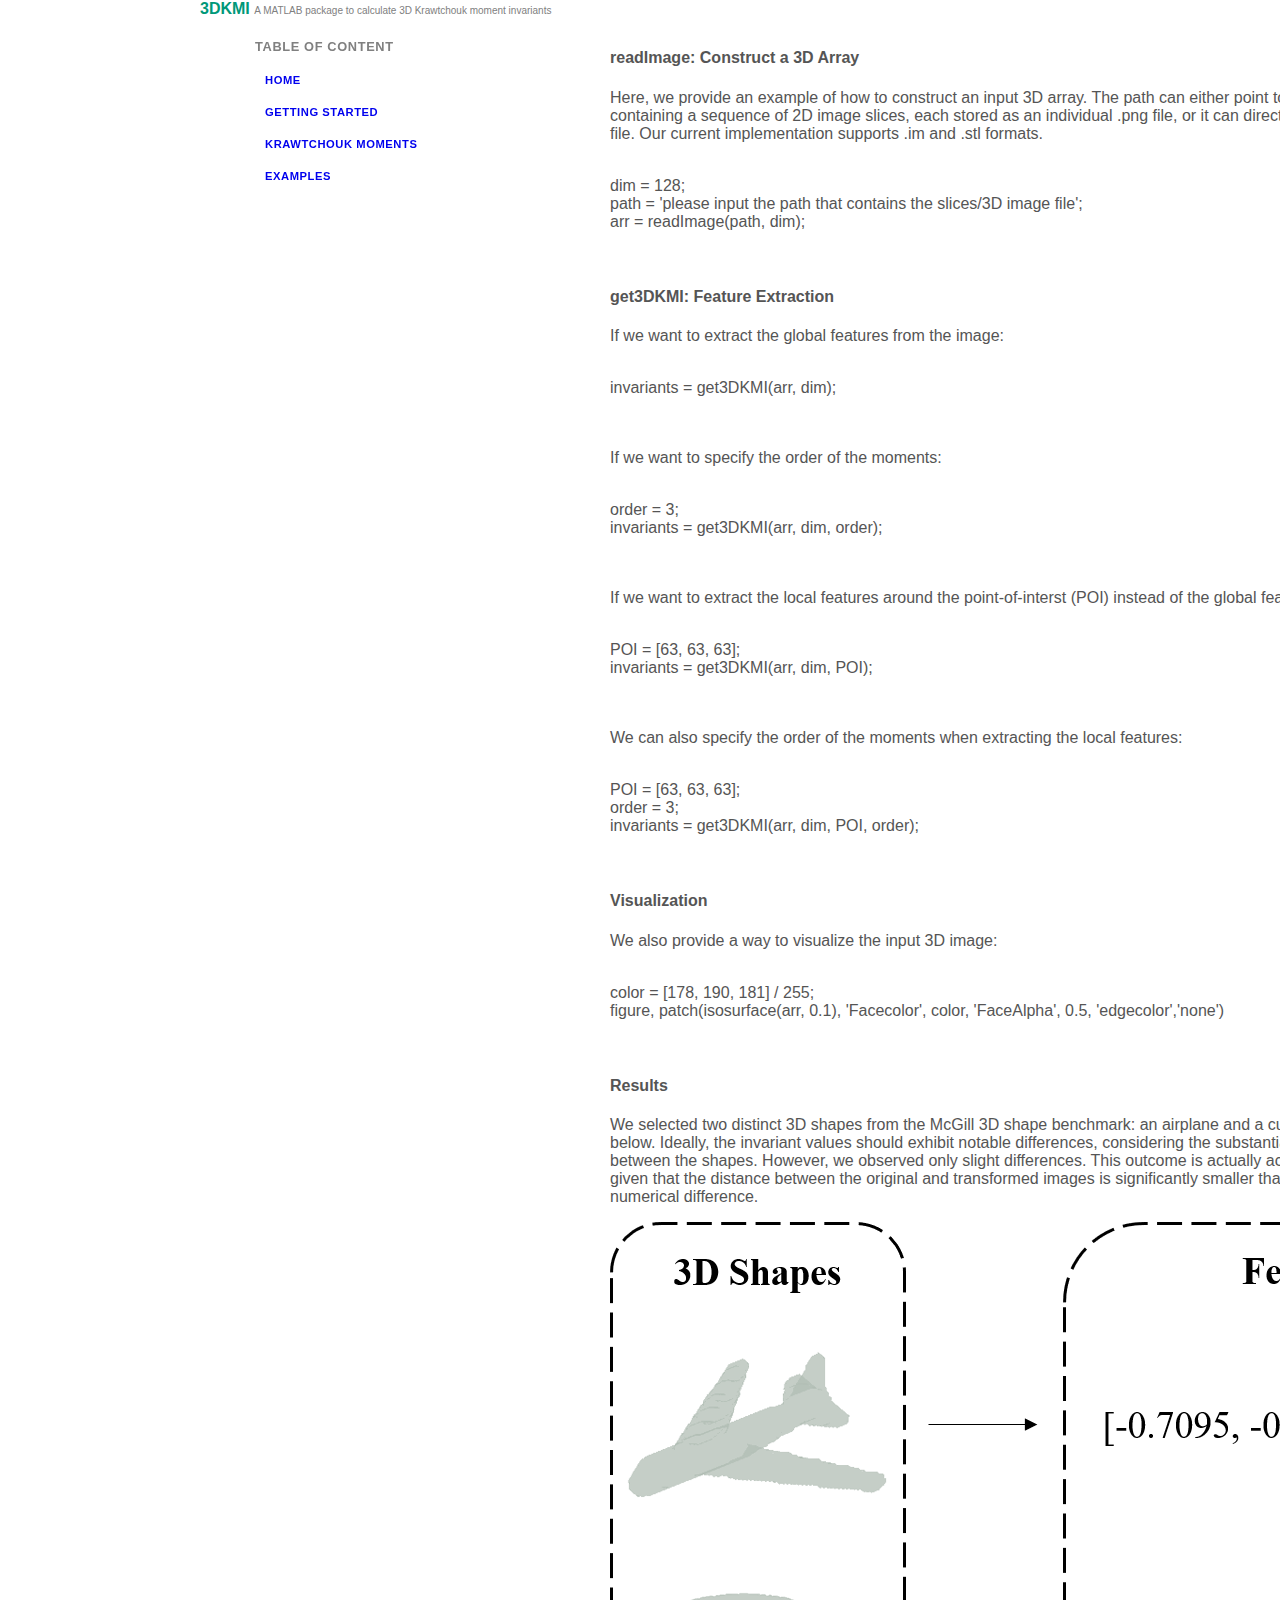
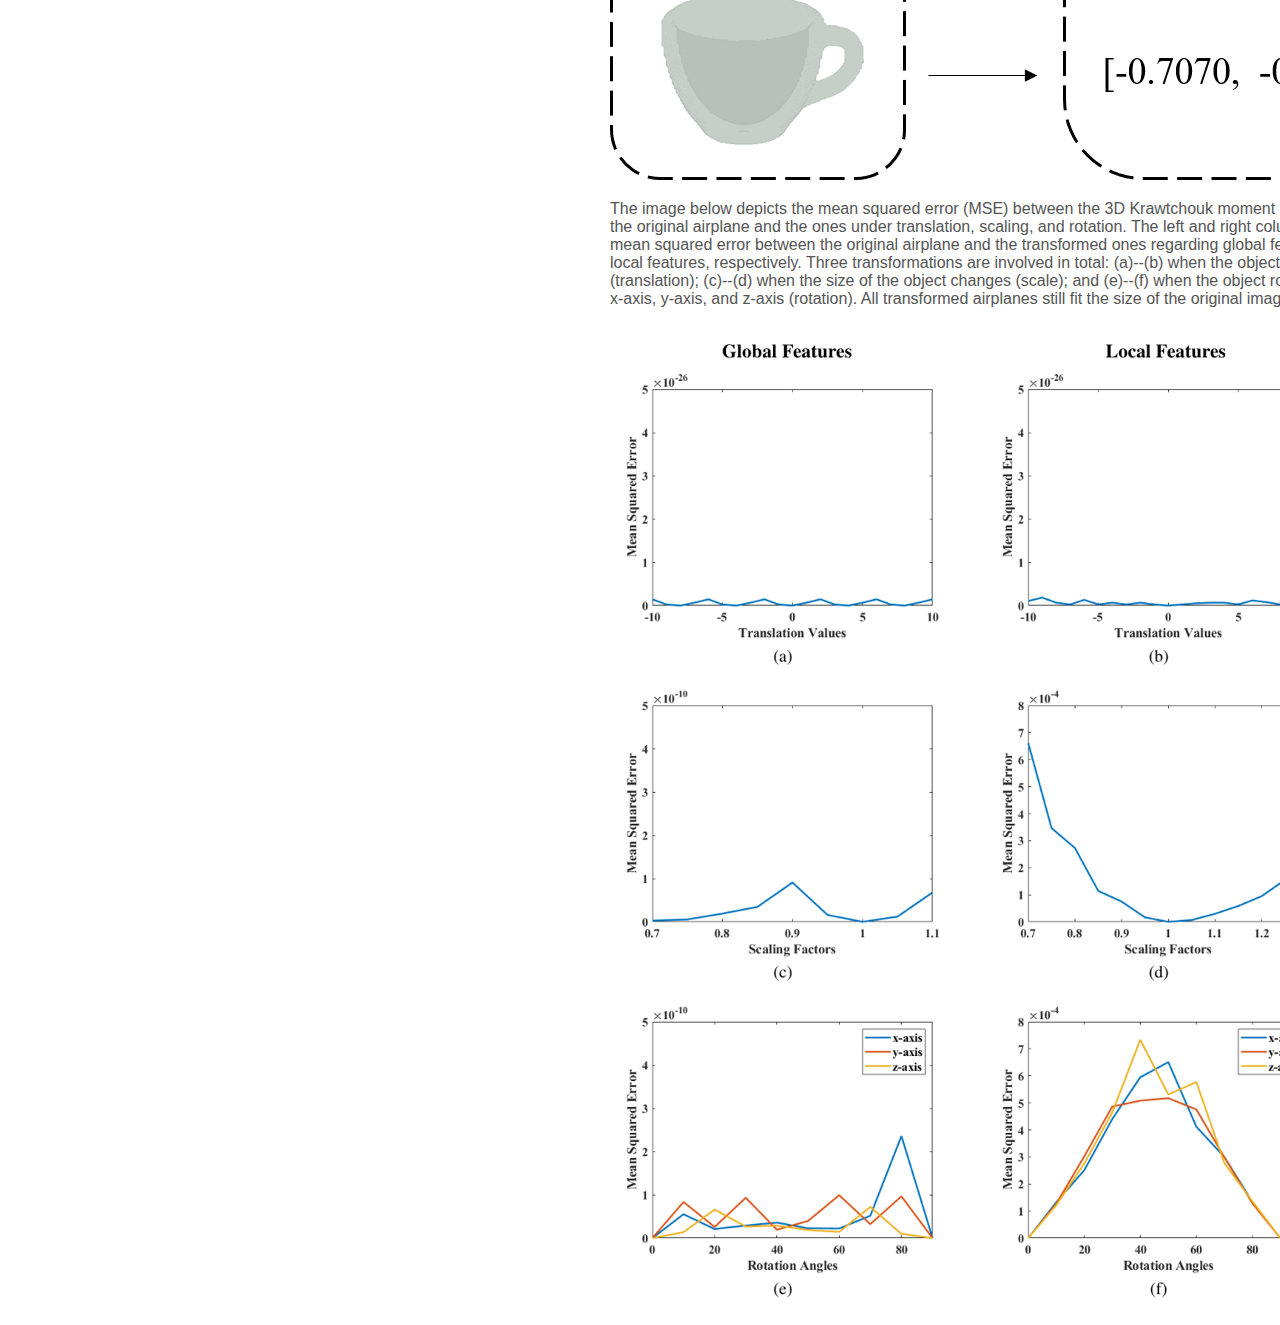
<file: examples.html>
<!DOCTYPE html>
<html lang="en">
<head>
    <meta charset="UTF-8">
    <title>krawtchouk</title>
    <link rel="stylesheet" type="text/css" href="style.css">
</head>
<body>
    
    <div id="head">
        <span style="color: #009879;"><b>3DKMI</b></span>
        <span style="color: grey; font-size: 10px;">A MATLAB package to calculate 3D Krawtchouk moment invariants</span>
    </div>
    
    <div id="navcon">
        <div id="navigation">
            <nav>
                <ul class="navigation-list">
                    <li class="navigation-list-item" style="margin-bottom: 10px;">Table of Content</li></br>
                    <li class="navigation-list-item-list" style="margin-bottom: 10px;"><a href="./index.html">Home</a></li></br>
                    <li class="navigation-list-item-list" style="margin-bottom: 10px;"><a href="./started.html">Getting Started</a></li></br>
                    <li class="navigation-list-item-list" style="margin-bottom: 10px;"><a href="./krawtchouk.html">Krawtchouk Moments</a></li></br>
                    <li class="navigation-list-item-list" style="margin-bottom: 10px;"><a href="./examples.html">Examples</a></li></br>
                </ul>
            </nav>
        </div>

        <div id="content">
            <h4>readImage: Construct a 3D Array</h4>
            <p>Here, we provide an example of how to construct an input 3D array. 
                The path can either point to a folder containing a sequence of 2D image slices, 
                each stored as an individual .png file, or it can direct to a 3D image file. 
                Our current implementation supports .im and .stl formats.</p>
            <pre>
                <code>
dim = 128;
path = 'please input the path that contains the slices/3D image file';
arr = readImage(path, dim);
                </code>
            </pre>
            
            <h4>get3DKMI: Feature Extraction</h4>
            <p>If we want to extract the global features from the image:</p>
            <pre>
                <code>
invariants = get3DKMI(arr, dim);
                </code>
            </pre>
            <p>If we want to specify the order of the moments:</p>
            <pre>
                <code>
order = 3;
invariants = get3DKMI(arr, dim, order);
                </code>
            </pre>
            <p>If we want to extract the local features around the point-of-interst (POI) instead of the global features:</p>
            <pre>
                <code>
POI = [63, 63, 63];
invariants = get3DKMI(arr, dim, POI);
                </code>
            </pre>
            <p>We can also specify the order of the moments when extracting the local features:</p>
            <pre>
                <code>
POI = [63, 63, 63];
order = 3;
invariants = get3DKMI(arr, dim, POI, order);
                </code>
            </pre>


            <h4>Visualization</h4>
            <p>We also provide a way to visualize the input 3D image:</p>
            <pre>
                <code>
color = [178, 190, 181] / 255;
figure, patch(isosurface(arr, 0.1), 'Facecolor', color, 'FaceAlpha', 0.5, 'edgecolor','none')
                </code>
            </pre>

            <h4>Results</h4>
            <p>We selected two distinct 3D shapes from the McGill 3D shape benchmark: an airplane and a cup as shown below. 
                Ideally, the invariant values should exhibit notable differences, considering the substantial dissimilarity between the shapes. 
                However, we observed only slight differences. 
                This outcome is actually acceptable, given that the distance between the original and transformed images is significantly smaller than this numerical difference.
            </p>
            <img src="modulation.png" alt="airplane and cup">
            <p>The image below depicts the mean squared error (MSE) between the 3D Krawtchouk moment invariants of the original airplane and the ones under translation, scaling, and rotation.
                The left and right columns show the mean squared error between the original airplane and the transformed ones regarding global features and local features, respectively. 
                Three transformations are involved in total: 
                (a)--(b) when the object is shifted (translation); 
                (c)--(d) when the size of the object changes (scale); 
                and (e)--(f) when the object rotates about the x-axis, y-axis, and z-axis (rotation). 
                All transformed airplanes still fit the size of the original image.
            </p>
            <img src="invariance.png" alt="invariance performance">
        </div>

    </div>
</body>

</html>
</file>
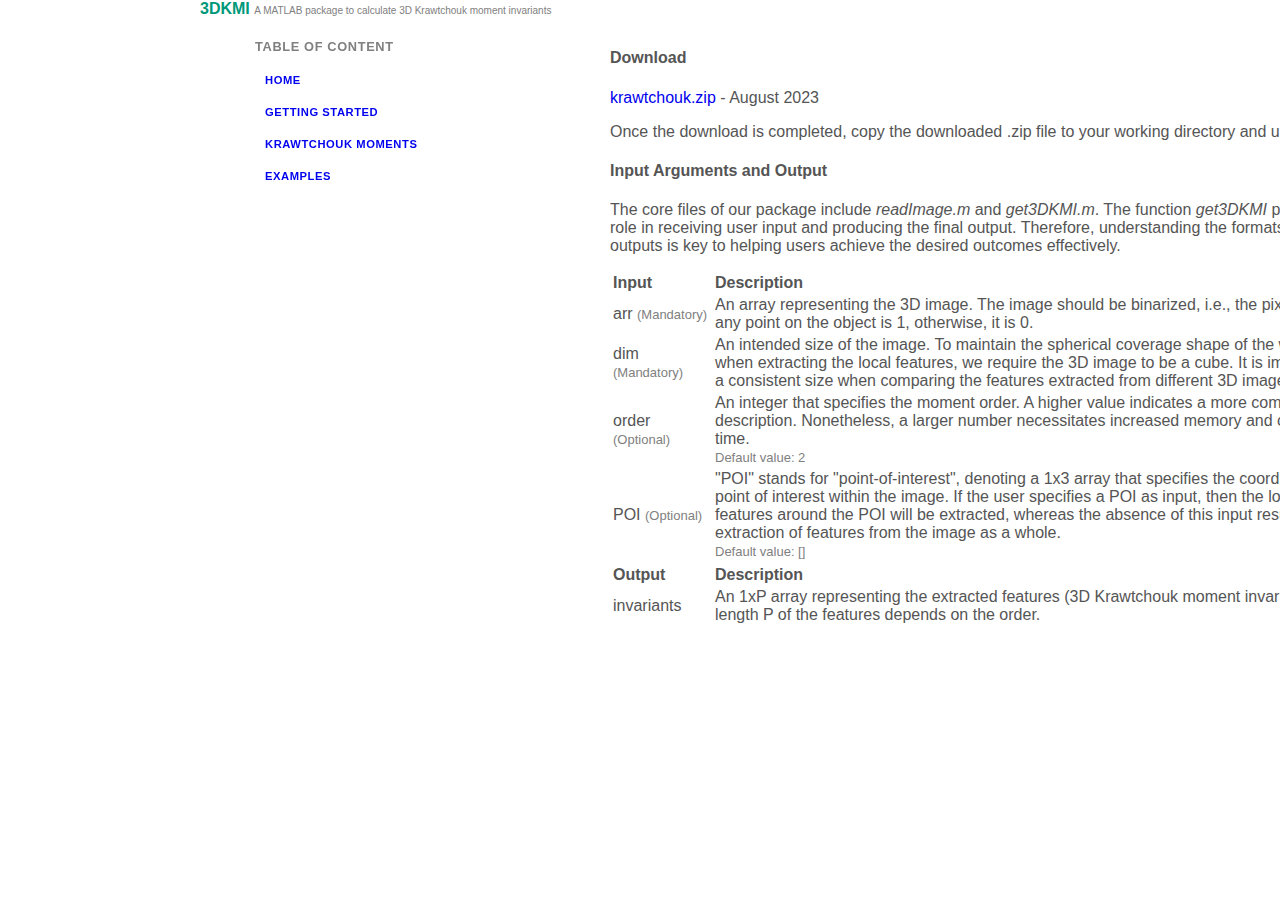
<file: started.html>
<!DOCTYPE html>
<html lang="en">
<head>
    <meta charset="UTF-8">
    <title>krawtchouk</title>
    <link rel="stylesheet" type="text/css" href="style.css">
</head>
<body>
    
    <div id="head">
        <span style="color: #009879;"><b>3DKMI</b></span>
        <span style="color: grey; font-size: 10px;">A MATLAB package to calculate 3D Krawtchouk moment invariants</span>
    </div>

    <div id="navcon">
        <div id="navigation">
            <nav>
                <ul class="navigation-list">
                    <li class="navigation-list-item" style="margin-bottom: 10px;">Table of Content</li></br>
                    <li class="navigation-list-item-list" style="margin-bottom: 10px;"><a href="./index.html">Home</a></li></br>
                    <li class="navigation-list-item-list" style="margin-bottom: 10px;"><a href="./started.html">Getting Started</a></li></br>
                    <li class="navigation-list-item-list" style="margin-bottom: 10px;"><a href="./krawtchouk.html">Krawtchouk Moments</a></li></br>
                    <li class="navigation-list-item-list" style="margin-bottom: 10px;"><a href="./examples.html">Examples</a></li></br>
                </ul>
            </nav>
        </div>

        <div id="content">
            <h4>Download</h4>
            <p><a href="https://github.com/krawtchouk/Krawtchouk-Moment-Invariants/archive/refs/heads/main.zip">krawtchouk.zip</a> - August 2023</p>
            <p>Once the download is completed, copy the downloaded .zip file to your working directory and unzip it.</p>
            <h4>Input Arguments and Output</h4>
            <p>The core files of our package include <span style="font-style: italic;">readImage.m</span> and <span style="font-style: italic;">get3DKMI.m</span>. 
                The function <span style="font-style: italic;">get3DKMI</span> plays a crucial role in receiving user input and producing the final output. 
                Therefore, understanding the formats of inputs and outputs is key to helping users achieve the desired outcomes effectively. </p>
            <table>
                <tr>
                    <td  style="width: 100px;"><b>Input</b></td>
                    <td><b>Description</b></td>
                </tr>
                <tr>
                    <td>arr <span style="font-size: small; color: grey;">(Mandatory)</span></td>
                    <td>An array representing the 3D image. 
                        The image should be binarized, i.e., the pixel intensity at any point on the object is 1, otherwise, it is 0.
                    </td>
                </tr>
                <tr>
                    <td>dim <span style="font-size: small; color: grey;">(Mandatory)</span></td>
                    <td>An intended size of the image. 
                        To maintain the spherical coverage shape of the weight function when extracting the local features, we require the 3D image to be a cube. 
                        It is important to use a consistent size when comparing the features extracted from different 3D images.
                    </td>
                </tr>
                <tr>
                    <td>order <span style="font-size: small; color: grey;">(Optional)</span></td>
                    <td>
                        An integer that specifies the moment order. A higher value indicates a more comprehensive description. 
                        Nonetheless, a larger number necessitates increased memory and computational time.</br>
                        <span style="font-size: small; color: grey;">Default value: 2</span>
                    </td>
                </tr>
                <tr>
                    <td>POI <span style="font-size: small; color: grey;">(Optional)</span></td>
                    <td>"POI" stands for "point-of-interest", denoting a 1x3 array that specifies the coordinates of the point of interest within the image. 
                        If the user specifies a POI as input, then the localized features around the POI will be extracted, whereas the absence of this input results in the extraction of features from the image as a whole.</br>
                        <span style="font-size: small; color: grey;">Default value: []</span>
                    </td>
                </tr>
            </table>

            <table>
                <tr>
                    <td style="width: 100px;"><b>Output</b></td>
                    <td><b>Description</b></td>
                </tr>
                <tr>
                    <td>invariants</td>
                    <td>An 1xP array representing the extracted features (3D Krawtchouk moment invariants). The length P of the features depends on the order.</td>
                </tr>
            </table>
            
        </div>
    </div>
    

</body>

</html>
</file>
<file: style.css>
* {
    box-sizing: border-box;
    font-family: sans-serif;
}

body {
    margin-top: 0;
    margin-left: 200px;
    margin-right: 200px;
    margin-bottom: 0;
    /* background-color: #009879; */
}

#navigation {
    position: fixed;
    width: 400px;
    height: 100%;
    /* background-color: blue; */
}

#content {
    /* background-color: green; */
    margin-left: 400px;
    width: 800px;
    padding: 10px;
    color: #555;
    height: 100%;

}


nav {
    position: fixed;
    /* border-right: 1px solid #333; */
    display: flex;
    flex-direction: column;
    align-items: center;
    justify-content: center;
}

nav ul li {
    display: inline-block;
    text-decoration: none;
    padding: 5px 15px;
    font-size: 0.9em;
    color: #222c6a;
    font-weight: bold;
    text-transform: uppercase;
    letter-spacing: 0.05em;
    list-style: none;
}


.navigation-list-item {
    font-size: 0.8em;
    color: grey;
    font-weight: bold;
    text-transform: uppercase;
    letter-spacing: 0.05em;
    list-style: none;
}

.navigation-list-item-list {
    margin-left: 10px;
    font-size: 0.7em;
    color: #222c6a;
    /* font-weight: bold; */
    /* text-transform: uppercase; */
    letter-spacing: 0.05em;
    list-style: none;
}

a {
    text-decoration: none;
}

a:hover {
    color: #009879;
}
</file>
